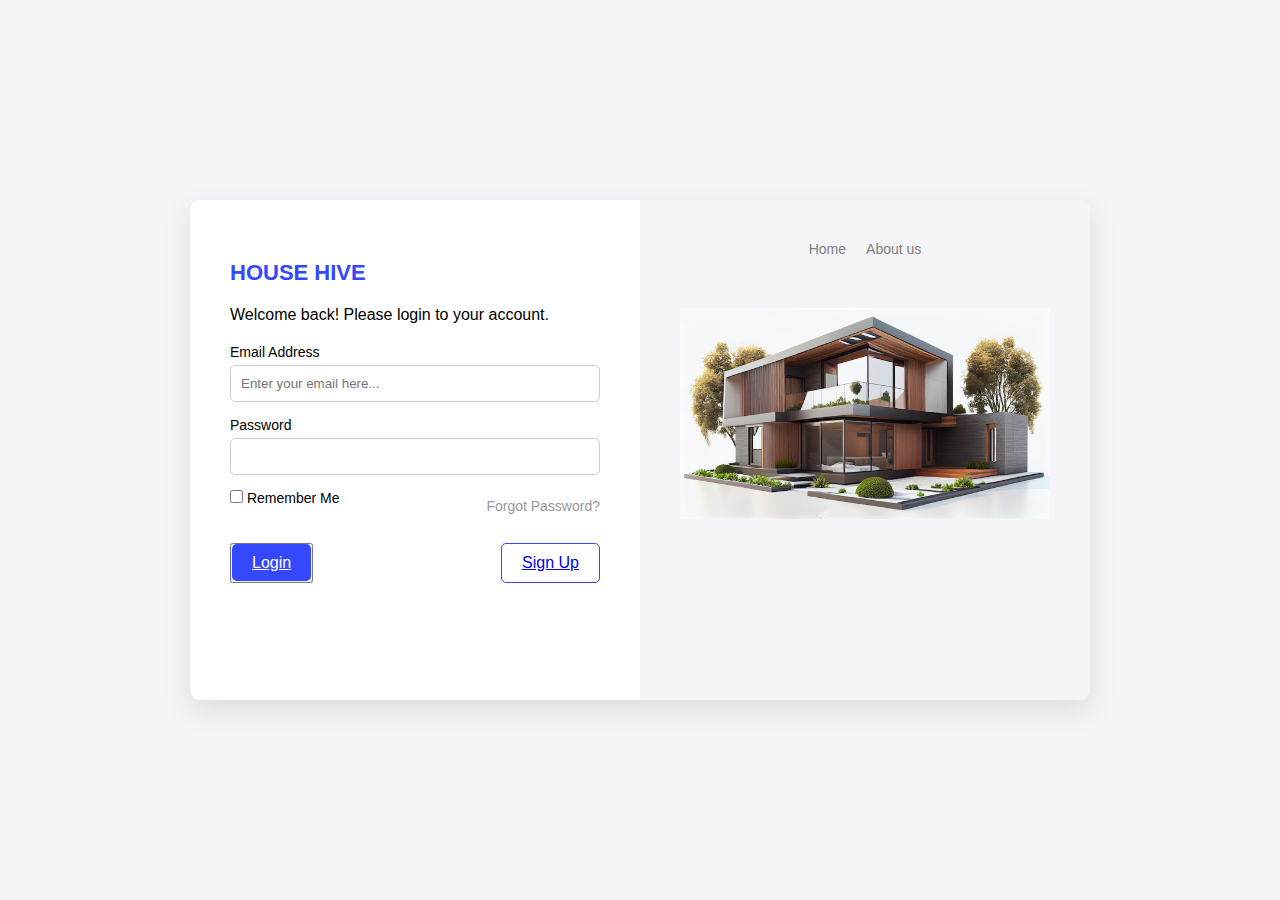
<file: client/index.html>
<!DOCTYPE html>
<html lang="en">
<head>
    <meta charset="UTF-8">
    <meta name="viewport" content="width=device-width, initial-scale=1.0">
    <title>Login Page</title>
    <link rel="stylesheet" href="style.css">
</head>
<body>
    <div class="container">
        <div class="left-panel">
            <div class="logo"></div>
            <h2>HOUSE HIVE</h2>
            <p>Welcome back! Please login to your account.</p>

            <form class="login-form">
                <label for="email">Email Address</label>
                <input type="email" id="email" placeholder="Enter your email here..." required>

                <label for="password">Password</label>
                <input type="password" id="password" placeholder="" required>

                <div class="options">
                    <label>
                        <input type="checkbox"> Remember Me
                    </label>
                    <a href="#" class="forgot-password">Forgot Password?</a>
                </div>

                <div class="buttons">
                    <button type="submit" class="login-btn1"><a href="app.html" class="login-btn">Login</a></button>
                    <button type="button" class="signup-btn"><a class="signup-btn1" href="signup.html">Sign Up</a></button>
                </div>
            </form>
        </div>

        <div class="right-panel">
            <nav>
                <ul>
                    <li><a href="#">Home</a></li>
                    <li><a href="#">About us</a></li>
                </ul>
            </nav>
            <div class="image-container">
                <img src="home.avif" alt="home">
            </div>
        </div>
    </div>
</body>
</html>
</file>
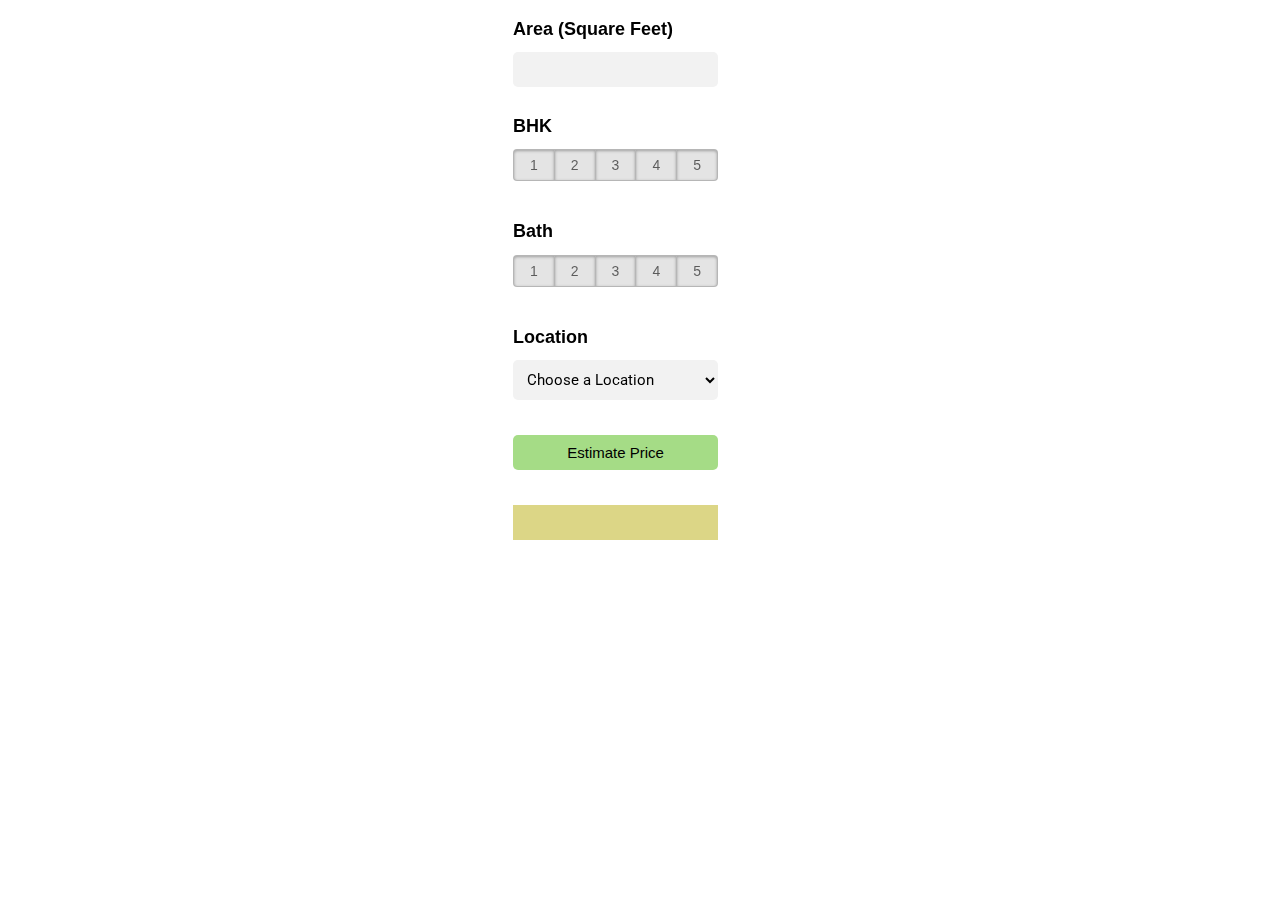
<file: client/app.html>
<!DOCTYPE html>
<html>
<head>
    <title>Banglore Home Price Prediction</title>
    <script src="https://ajax.googleapis.com/ajax/libs/jquery/3.4.1/jquery.min.js"></script>
    <script src="app.js"></script>
	<link rel="stylesheet" href="app.css">
</head>
<body>
<div class="img"></div>
<form class="form">
	<h2>Area (Square Feet)</h2>
    <input class="area"  type="text" id="uiSqft" class="floatLabel" name="Squareft" value="">
	<h2>BHK</h2>
	<div class="switch-field">
		<input type="radio" id="radio-bhk-1" name="uiBHK" value="1"/>
		<label for="radio-bhk-1">1</label>
		<input type="radio" id="radio-bhk-2" name="uiBHK" value="2"/>
		<label for="radio-bhk-2">2</label>
		<input type="radio" id="radio-bhk-3" name="uiBHK" value="3"/>
		<label for="radio-bhk-3">3</label>

		<input type="radio" id="radio-bhk-4" name="uiBHK" value="4"/>
		<label for="radio-bhk-4">4</label>
		<input type="radio" id="radio-bhk-5" name="uiBHK" value="5"/>
		<label for="radio-bhk-5">5</label>
	</div>
	</form>
<form class="form">
	<h2>Bath</h2>
	<div class="switch-field">
		<input type="radio" id="radio-bath-1" name="uiBathrooms" value="1"/>
		<label for="radio-bath-1">1</label>
		<input type="radio" id="radio-bath-2" name="uiBathrooms" value="2"/>
		<label for="radio-bath-2">2</label>
		<input type="radio" id="radio-bath-3" name="uiBathrooms" value="3"/>
		<label for="radio-bath-3">3</label>
		<input type="radio" id="radio-bath-4" name="uiBathrooms" value="4"/>
		<label for="radio-bath-4">4</label>
		<input type="radio" id="radio-bath-5" name="uiBathrooms" value="5"/>
		<label for="radio-bath-5">5</label>
	</div>
		<h2>Location</h2>
	<div>
  <select class="location" name="" id="uiLocations">
    <option value="" disabled="disabled" selected="selected">Choose a Location</option>
		<option>Electronic City</option>
        <option>Rajaji Nagar</option>
  </select>
</div>
	<button class="submit" onclick="onClickedEstimatePrice()" type="button">Estimate Price</button>
	<div id="uiEstimatedPrice" class="result">	<h2></h2> </div>
</body>
</html>
</file>
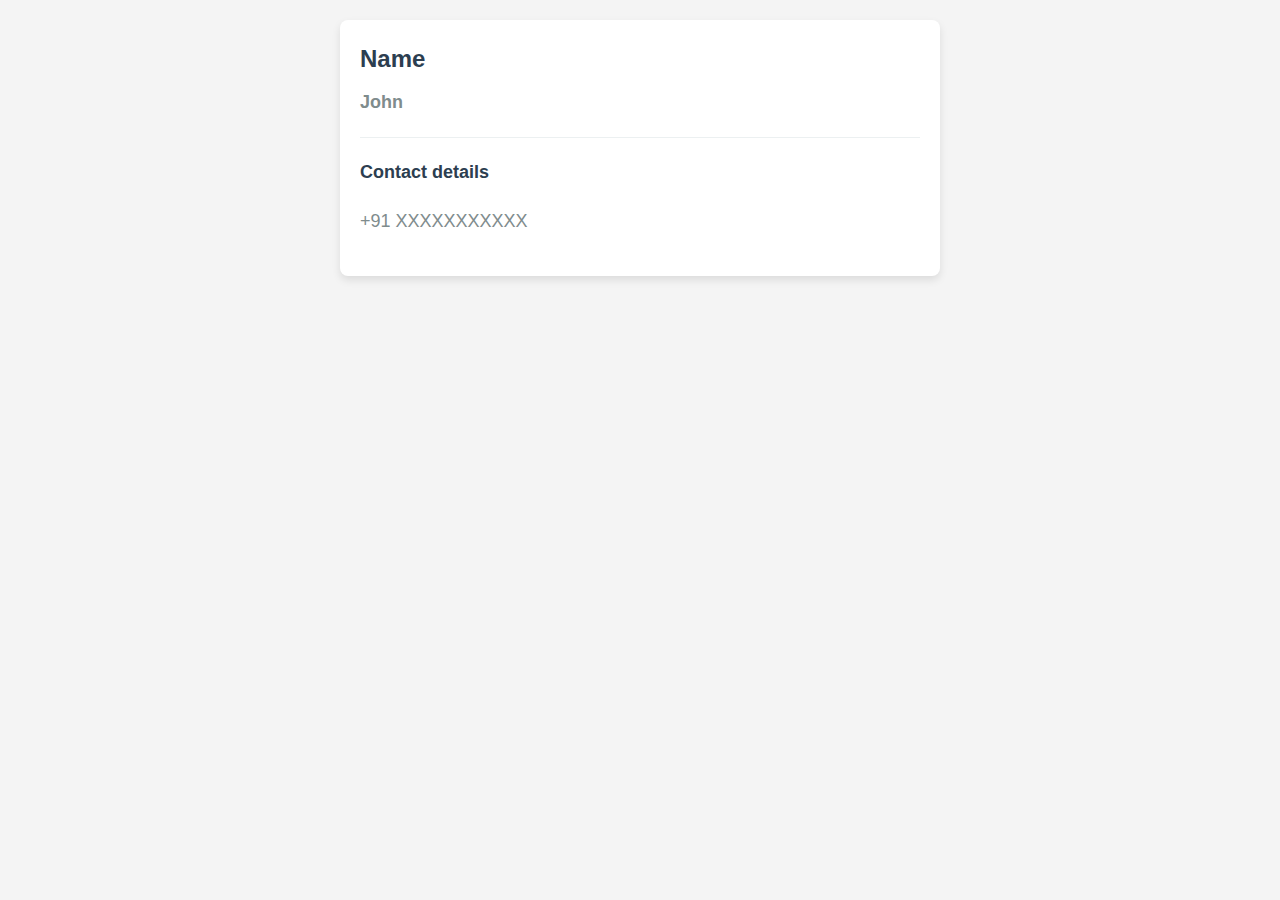
<file: client/contractor.html>
<!DOCTYPE html>
<html lang="en">
<head>
    <meta charset="UTF-8">
    <meta name="viewport" content="width=device-width, initial-scale=1.0">
    <link rel="stylesheet" href="contractor.css">
    <title>Contractor details</title>
</head>
<body>
    <div class="container">
        <h2 class="label">Name</h2>
        <h4 class="details">John</h4>
        <hr>
        <p class="label">Contact details</p>
        <p class="details">+91 XXXXXXXXXXX</p>
    </div>
</body>
</html>
</file>
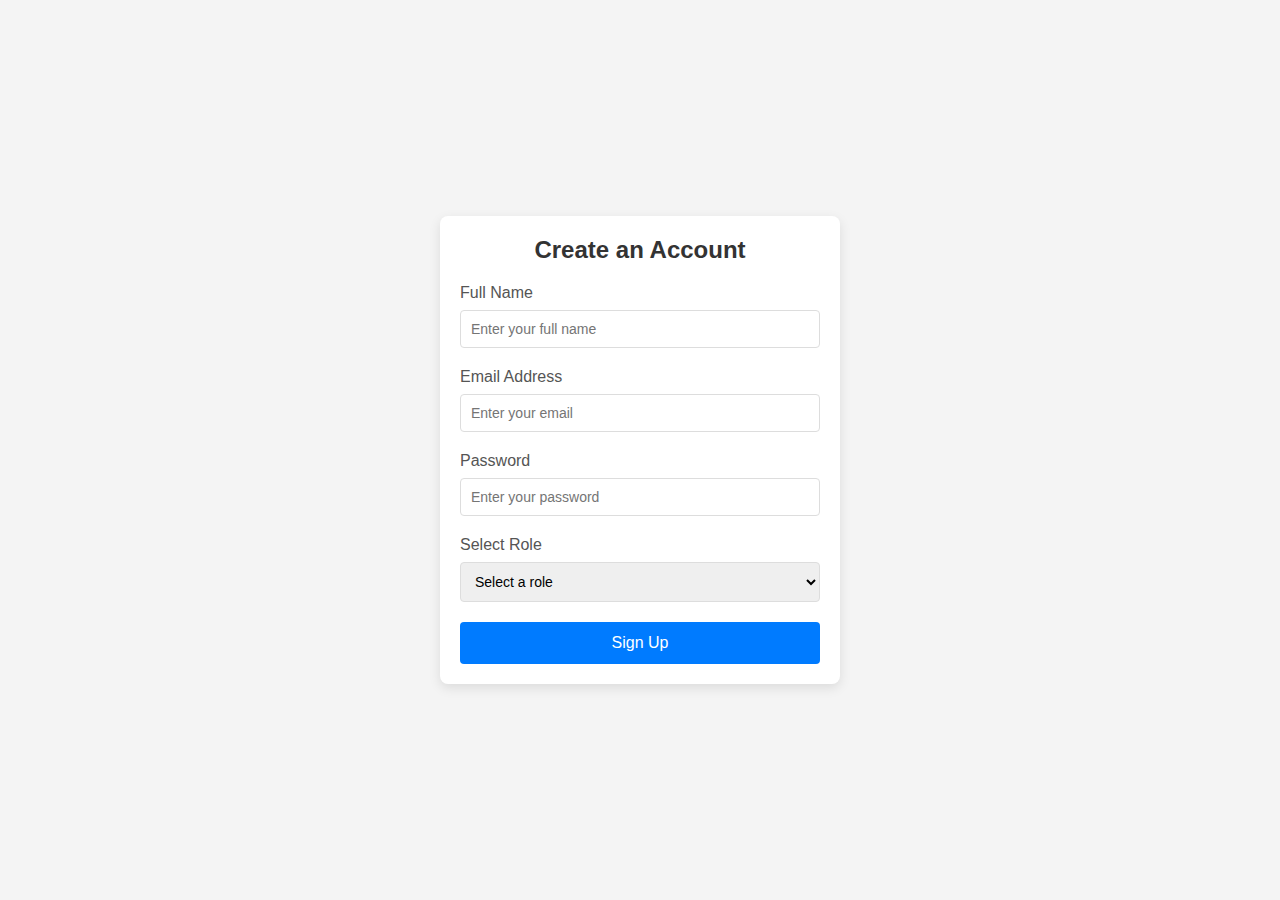
<file: client/signup.html>
<!DOCTYPE html>
<html lang="en">
<head>
    <meta charset="UTF-8">
    <meta name="viewport" content="width=device-width, initial-scale=1.0">
    <title>Signup Page</title>
    <link rel="stylesheet" href="signup.css">
</head>
<body>
    <div class="container">
        <div class="signup-form">
            <h2>Create an Account</h2>
            <form action="#" method="POST">
                <!-- Name Field -->
                <div class="form-group">
                    <label for="name">Full Name</label>
                    <input type="text" id="name" name="name" placeholder="Enter your full name" required>
                </div>

                <!-- Email Field -->
                <div class="form-group">
                    <label for="email">Email Address</label>
                    <input type="email" id="email" name="email" placeholder="Enter your email" required>
                </div>

                <!-- Password Field -->
                <div class="form-group">
                    <label for="password">Password</label>
                    <input type="password" id="password" name="password" placeholder="Enter your password" required>
                </div>

                <!-- Role Selection -->
                <div class="form-group">
                    <label for="role">Select Role</label>
                    <select id="role" name="role" required>
                        <option value="">Select a role</option>
                        <option value="admin">Admin</option>
                        <option value="contractor">Contractor</option>
                        <option value="material-supplier">Material Supplier</option>
                        <option value="customer">Customer</option>
                    </select>
                </div>

                <!-- Submit Button -->
                <button type="submit" class="btn">Sign Up</button>
            </form>
        </div>
    </div>
</body>
</html>
</file>
<file: client/style.css>
* {
    margin: 0;
    padding: 0;
    box-sizing: border-box;
    font-family: Arial, sans-serif;
}

body {
    display: flex;
    justify-content: center;
    align-items: center;
    min-height: 100vh;
    background-color: #f4f4f9;
}

.container {
    display: flex;
    width: 900px;
    background-color: white;
    border-radius: 10px;
    overflow: hidden;
    box-shadow: 0 10px 30px rgba(0, 0, 0, 0.1);
}

.left-panel {
    flex: 1;
    padding: 40px;
}

.logo {
    font-size: 24px;
    color: #3348ff;
    font-weight: bold;
}

h2 {
    font-size: 22px;
    color: #3348ff;
    margin: 20px 0;
}

p {
    margin-bottom: 20px;
}

.login-form {
    display: flex;
    flex-direction: column;
}

label {
    font-size: 14px;
    margin-bottom: 5px;
}

input {
    padding: 10px;
    border: 1px solid #ccc;
    border-radius: 5px;
    margin-bottom: 15px;
}

.options {
    display: flex;
    justify-content: space-between;
    align-items: center;
    font-size: 14px;
    margin-bottom: 20px;
}

.forgot-password {
    color: #999;
    text-decoration: none;
}

.forgot-password:hover {
    text-decoration: underline;
}

.buttons {
    display: flex;
    justify-content: space-between;
}

.login-btn, .signup-btn {
    padding: 10px 20px;
    border: none;
    border-radius: 5px;
    cursor: pointer;
    font-size: 16px;
}

.login-btn {
    background-color: #3348ff;
    color: white;
}

.signup-btn {
    background-color: white;
    color: #3348ff;
    border: 1px solid #3348ff;
}

.social-login {
    margin-top: 20px;
    display: flex;
    justify-content: space-between;
}

.social-login a {
    text-decoration: none;
    color: #3348ff;
}

.right-panel {
    flex: 1;
    background-color: #f4f4f9;
    padding: 40px;
    display: flex;
    flex-direction: column;
    justify-content: space-between;
    align-items: center;
}

nav ul {
    list-style: none;
    display: flex;
    gap: 20px;
}

nav ul li a {
    text-decoration: none;
    color: gray;
    font-size: 14px;
}

nav ul li a:hover {
    color: #3348ff;
}

.image-container {
    margin-top: 50px;
    margin-bottom: 137px;
}

.image-container img {
    width: 100%;
    height: auto;
}
</file>
<file: client/app.css>
@import url(https://fonts.googleapis.com/css?family=Roboto:300);

.switch-field {
	display: flex;
	margin-bottom: 36px;
	overflow: hidden;
}

.switch-field input {
	position: absolute !important;
	clip: rect(0, 0, 0, 0);
	height: 1px;
	width: 1px;
	border: 0;
	overflow: hidden;
}

.switch-field label {
	background-color: #e4e4e4;
	color: rgba(0, 0, 0, 0.6);
	font-size: 14px;
	line-height: 1;
	text-align: center;
	padding: 8px 16px;
	margin-right: -1px;
	border: 1px solid rgba(0, 0, 0, 0.2);
	box-shadow: inset 0 1px 3px rgba(0, 0, 0, 0.3), 0 1px rgba(255, 255, 255, 0.1);
	transition: all 0.1s ease-in-out;
}

.switch-field label:hover {
	cursor: pointer;
}

.switch-field input:checked + label {
	background-color: #47a013;
	box-shadow: none;
}

.switch-field label:first-of-type {
	border-radius: 4px 0 0 4px;
}

.switch-field label:last-of-type {
	border-radius: 0 4px 4px 0;
}

.form {   
	max-width: 270px;
	font-family: "Lucida Grande", Tahoma, Verdana, sans-serif;
	font-weight: normal;
	line-height: 1.625;
	margin: 8px auto;
	padding-left: 16px;
	z-index: 2;
}

h2 {
	font-size: 18px;
	margin-bottom: 8px;
}
.area{
  font-family: "Roboto", sans-serif;
  outline: 0;
  background: #f2f2f2;
  width: 76%;
  border: 0;
  margin: 0 0 10px;
  padding: 10px;
  box-sizing: border-box;
  font-size: 15px;
  height: 35px;
  border-radius: 5px;
}

.location{
  font-family: "Roboto", sans-serif;
  outline: 0;
  background: #f2f2f2;
  width: 76%;
  border: 0;
  margin: 0 0 10px;
  padding: 10px;
  box-sizing: border-box;
  font-size: 15px;
  height: 40px;
  border-radius: 5px;
}

.submit{
  background: #a5dc86;
  width: 76%;
  border: 0;
  margin: 25px 0 10px;
  box-sizing: border-box;
  font-size: 15px;
	height: 35px;
	text-align: center;
	border-radius: 5px;
}

.result{
		background: #dcd686;
		width: 76%;
		border: 0;
		margin: 25px 0 10px;
		box-sizing: border-box;
		font-size: 15px;
		height: 35px;
		text-align: center;
}

.img {
  background: url('https://images.unsplash.com/photo-1564013799919-ab600027ffc6?ixlib=rb-1.2.1&auto=format&fit=crop&w=1350&q=80');
	background-repeat: no-repeat;
  background-size: auto;
  background-size:100% 100%;
  -webkit-filter: blur(5px);
  -moz-filter: blur(5px);
  -o-filter: blur(5px);
  -ms-filter: blur(5px);
  filter: blur(15px);
  position: fixed;
  width: 100%;
  height: 100%;
  top: 0;
  left: 0;
  z-index: -1;
}

body, html {
  height: 100%;
}
</file>
<file: client/contractor.css>
* {
    margin: 0;
    padding: 0;
    box-sizing: border-box;
}

/* Body styling */
body {
    font-family: 'Arial', sans-serif;
    background-color: #f4f4f4;
    color: #333;
    line-height: 1.6;
    padding: 20px;
}

/* Container to center content */
.container {
    max-width: 600px;
    margin: 0 auto;
    background-color: #fff;
    padding: 20px;
    border-radius: 8px;
    box-shadow: 0 4px 8px rgba(0, 0, 0, 0.1);
}

/* Heading styles */
h2 {
    font-size: 24px;
    color: #2c3e50;
    margin-bottom: 10px;
}

h4 {
    font-size: 20px;
    color: #16a085;
    margin-bottom: 20px;
}

/* Paragraph styles */
p {
    font-size: 18px;
    color: #34495e;
    margin-bottom: 20px;
}

/* Section titles for clarity */
.label {
    font-weight: bold;
    color: #2c3e50;
}

/* Add spacing between labels and details */
.details {
    font-size: 18px;
    color: #7f8c8d;
}

/* A simple border for better visibility */
hr {
    border: 0;
    height: 1px;
    background-color: #ecf0f1;
    margin: 20px 0;
}
</file>
<file: client/signup.css>
/* Reset some default browser styling */
* {
    margin: 0;
    padding: 0;
    box-sizing: border-box;
}

/* Body and overall page layout */
body {
    font-family: 'Arial', sans-serif;
    background-color: #f4f4f4;
    padding: 40px 0;
    display: flex;
    justify-content: center;
    align-items: center;
    height: 100vh;
}

/* Container for the form */
.container {
    width: 100%;
    max-width: 400px;
    background-color: #fff;
    border-radius: 8px;
    padding: 20px;
    box-shadow: 0 4px 12px rgba(0, 0, 0, 0.1);
}

/* Heading styling */
.signup-form h2 {
    text-align: center;
    font-size: 24px;
    color: #333;
    margin-bottom: 20px;
}

/* Form Group for input fields */
.form-group {
    margin-bottom: 20px;
}

/* Label for the form inputs */
label {
    font-size: 16px;
    color: #555;
    display: block;
    margin-bottom: 8px;
}

/* Input fields */
input[type="text"],
input[type="email"],
input[type="password"],
select {
    width: 100%;
    padding: 10px;
    font-size: 14px;
    border: 1px solid #ddd;
    border-radius: 4px;
    outline: none;
}

/* Hover effect for input fields */
input[type="text"]:focus,
input[type="email"]:focus,
input[type="password"]:focus,
select:focus {
    border-color: #007bff;
}

/* Button styling */
.btn {
    width: 100%;
    padding: 12px;
    background-color: #007bff;
    color: #fff;
    font-size: 16px;
    border: none;
    border-radius: 4px;
    cursor: pointer;
    transition: background-color 0.3s;
}

/* Hover effect for the button */
.btn:hover {
    background-color: #0056b3;
}

/* Responsive Design */
@media (max-width: 600px) {
    .container {
        width: 90%;
    }
}
</file>
